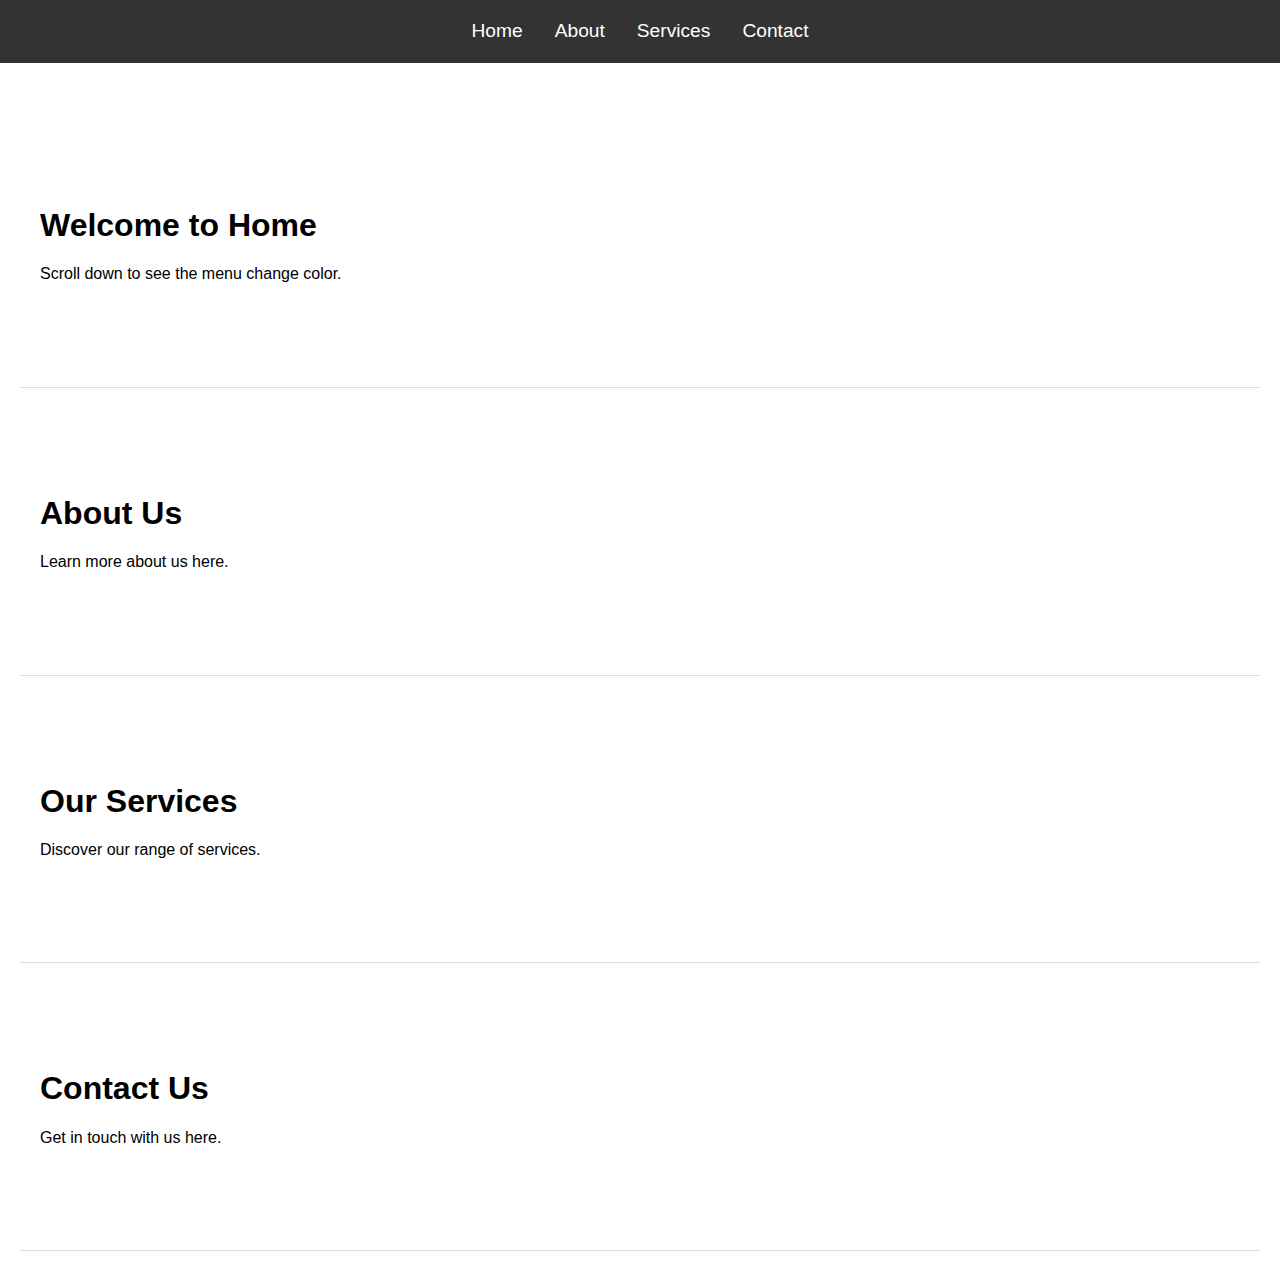
<file: PRODIGY_WD_01/index.html>
<!DOCTYPE html>
<html lang="en">
<head>
    <meta charset="UTF-8">
    <meta name="viewport" content="width=device-width, initial-scale=1.0">
    <title>Interactive Navigation Menu</title>
    <link rel="stylesheet" href="styles.css">
</head>
<body>
    <nav class="navbar">
        <ul class="nav-links">
            <li><a href="#home">Home</a></li>
            <li><a href="#about">About</a></li>
            <li><a href="#services">Services</a></li>
            <li><a href="#contact">Contact</a></li>
        </ul>
    </nav>
    <div class="content">
        <section id="home">
            <h1>Welcome to Home</h1>
            <p>Scroll down to see the menu change color.</p>
        </section>
        <section id="about">
            <h1>About Us</h1>
            <p>Learn more about us here.</p>
        </section>
        <section id="services">
            <h1>Our Services</h1>
            <p>Discover our range of services.</p>
        </section>
        <section id="contact">
            <h1>Contact Us</h1>
            <p>Get in touch with us here.</p>
        </section>
    </div>
    <script src="script.js"></script>
</body>
</html>
</file>
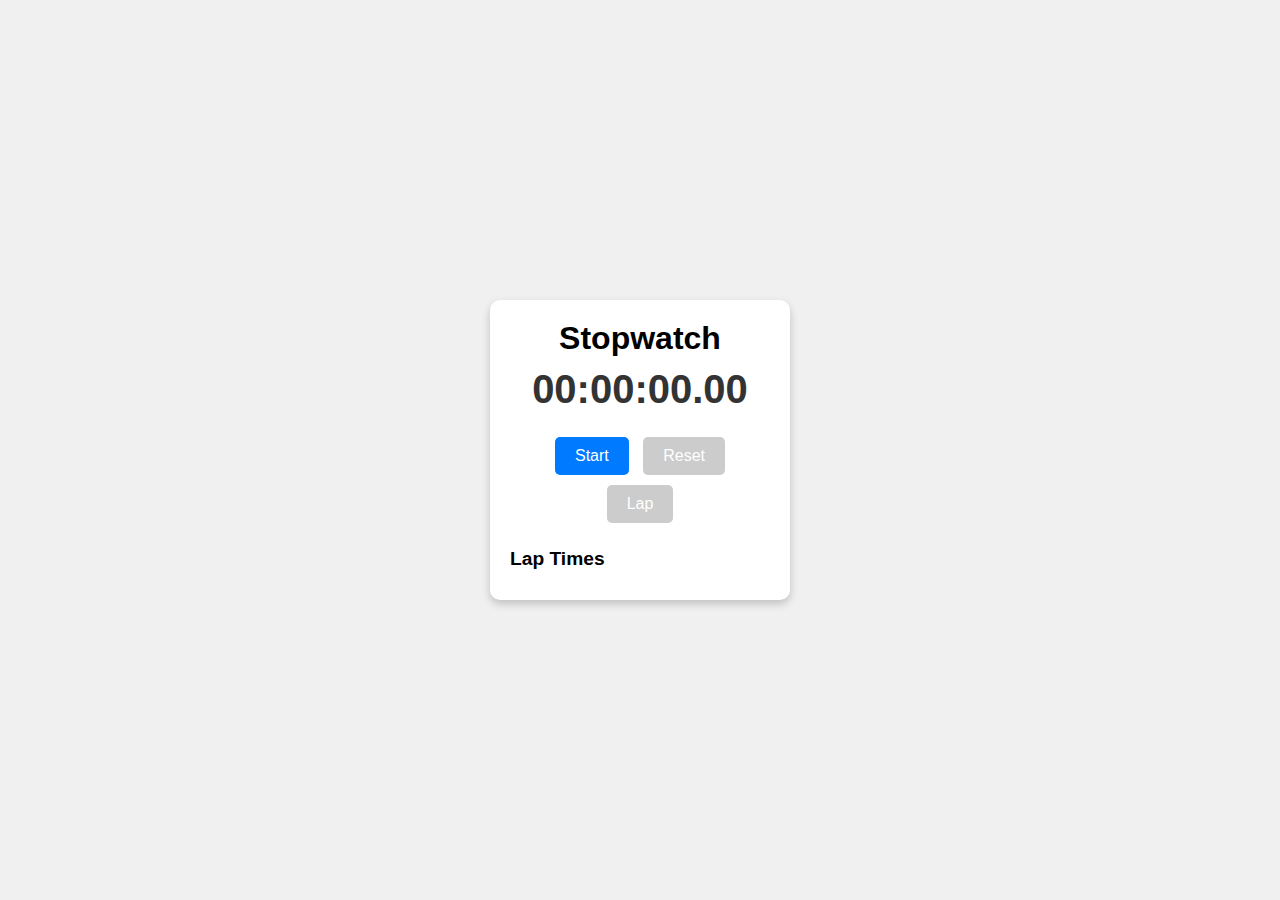
<file: PRODIGY_WD_02/index.html>
<!DOCTYPE html>
<html lang="en">
<head>
    <meta charset="UTF-8">
    <meta name="viewport" content="width=device-width, initial-scale=1.0">
    <title>Stopwatch</title>
    <link rel="stylesheet" href="styles.css">
</head>
<body>
    <div class="stopwatch">
        <h1>Stopwatch</h1>
        <div class="time-display">00:00:00.00</div>
        <div class="controls">
            <button id="start-pause-btn">Start</button>
            <button id="reset-btn" disabled>Reset</button>
            <button id="lap-btn" disabled>Lap</button>
        </div>
        <div class="laps">
            <h2>Lap Times</h2>
            <ul id="lap-list"></ul>
        </div>
    </div>
    <script src="script.js"></script>
</body>
</html>
</file>
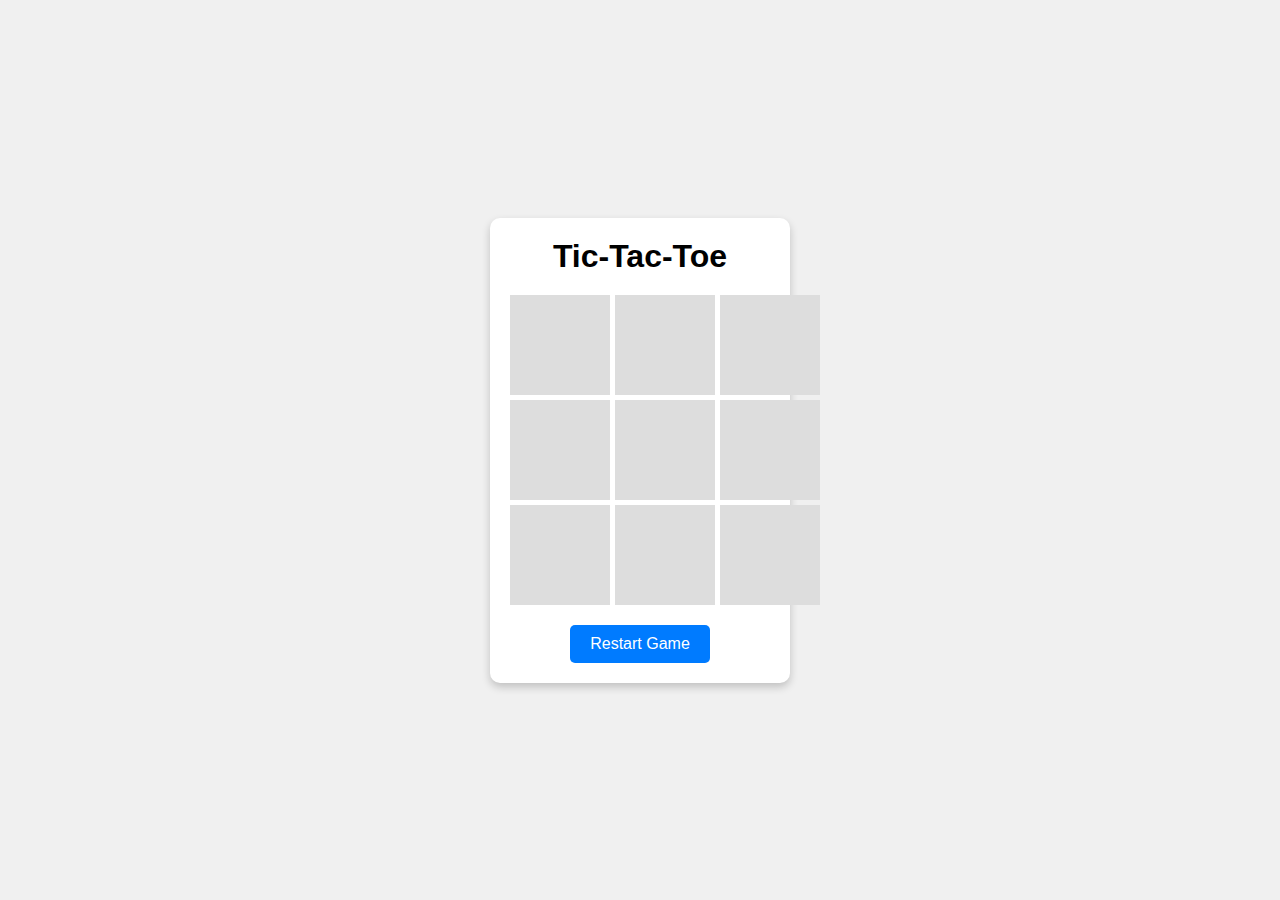
<file: PRODIGY_WD_03/index.html>
<!DOCTYPE html>
<html lang="en">
<head>
    <meta charset="UTF-8">
    <meta name="viewport" content="width=device-width, initial-scale=1.0">
    <title>Tic-Tac-Toe</title>
    <link rel="stylesheet" href="styles.css">
</head>
<body>
    <div class="tic-tac-toe">
        <h1>Tic-Tac-Toe</h1>
        <div class="game-board">
            <!-- 9 cells for the board -->
            <div class="cell" data-cell></div>
            <div class="cell" data-cell></div>
            <div class="cell" data-cell></div>
            <div class="cell" data-cell></div>
            <div class="cell" data-cell></div>
            <div class="cell" data-cell></div>
            <div class="cell" data-cell></div>
            <div class="cell" data-cell></div>
            <div class="cell" data-cell></div>
        </div>
        <div class="game-info">
            <h2 class="winner-message"></h2>
            <button id="restart-btn">Restart Game</button>
        </div>
    </div>
    <script src="script.js"></script>
</body>
</html>
</file>
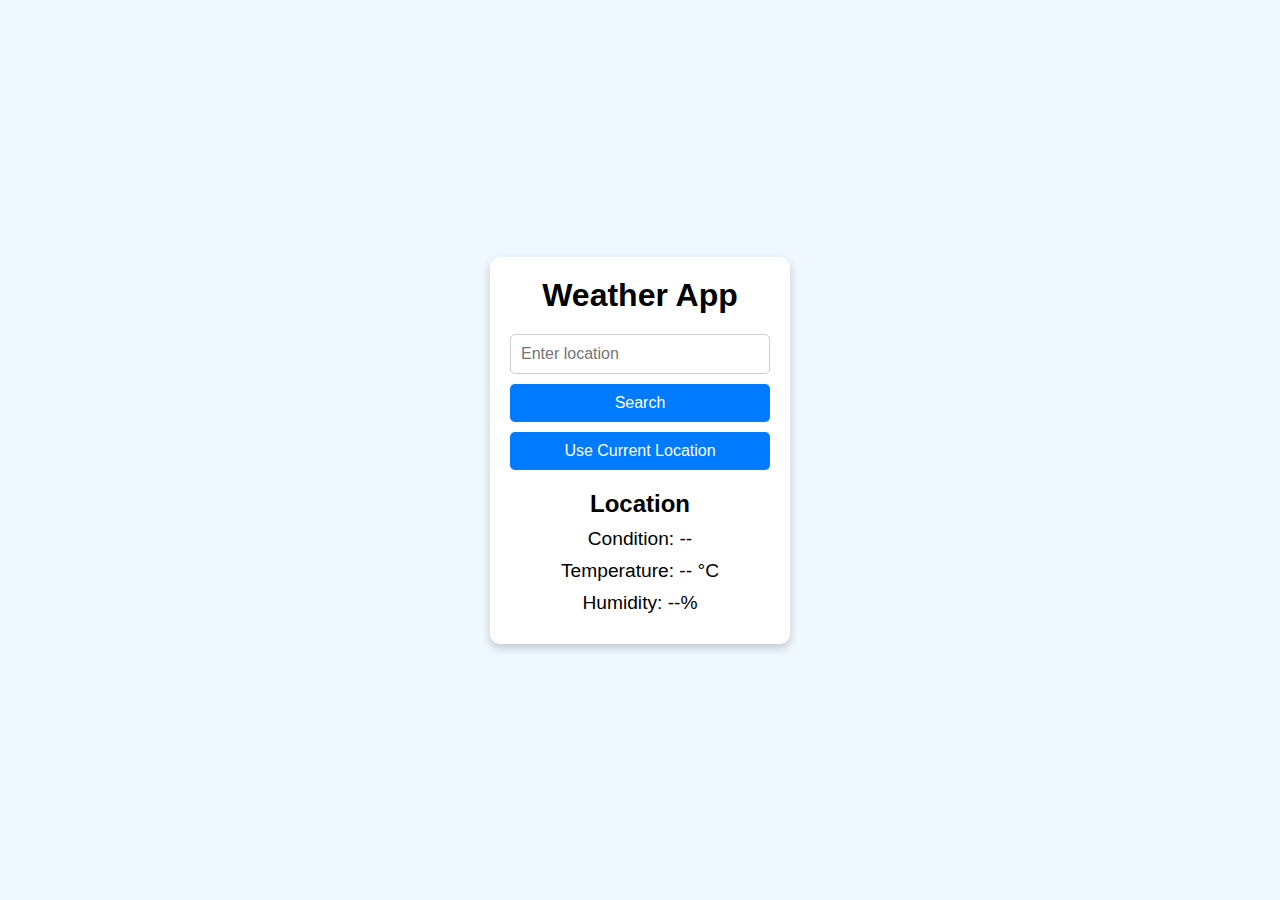
<file: PRODIGY_WD_05/index.html>
<!DOCTYPE html>
<html lang="en">
<head>
    <meta charset="UTF-8">
    <meta name="viewport" content="width=device-width, initial-scale=1.0">
    <title>Weather App</title>
    <link rel="stylesheet" href="styles.css">
</head>
<body>
    <div class="weather-app">
        <h1>Weather App</h1>
        <div class="search-container">
            <input type="text" id="location-input" placeholder="Enter location" />
            <button id="search-btn">Search</button>
            <button id="current-location-btn">Use Current Location</button>
        </div>
        <div class="weather-display">
            <h2 id="location-name">Location</h2>
            <p id="weather-condition">Condition: --</p>
            <p id="temperature">Temperature: -- °C</p>
            <p id="humidity">Humidity: --%</p>
        </div>
    </div>
    <script src="script.js"></script>
</body>
</html>
</file>
<file: PRODIGY_WD_01/styles.css>
/* Reset */
* {
    margin: 0;
    padding: 0;
    box-sizing: border-box;
}

/* Body Style */
body {
    font-family: Arial, sans-serif;
    line-height: 1.6;
}

/* Navbar Style */
.navbar {
    position: fixed;
    top: 0;
    left: 0;
    width: 100%;
    background: #333;
    color: #fff;
    padding: 1rem 0;
    z-index: 1000;
    transition: background 0.3s ease;
}

.navbar.scrolled {
    background: #555;
}

.nav-links {
    list-style: none;
    display: flex;
    justify-content: center;
    gap: 2rem;
}

.nav-links a {
    color: #fff;
    text-decoration: none;
    font-size: 1.2rem;
    transition: color 0.3s ease, font-weight 0.3s ease;
}

.nav-links a:hover {
    color: #00bcd4;
    font-weight: bold;
}

/* Content Style */
.content {
    margin-top: 80px;
    padding: 20px;
}

section {
    padding: 100px 20px;
    border-bottom: 1px solid #ddd;
}

section h1 {
    margin-bottom: 10px;
}
</file>
<file: PRODIGY_WD_02/styles.css>
/* General Reset */
* {
    margin: 0;
    padding: 0;
    box-sizing: border-box;
}

body {
    font-family: Arial, sans-serif;
    display: flex;
    justify-content: center;
    align-items: center;
    height: 100vh;
    background-color: #f0f0f0;
}

.stopwatch {
    background: #fff;
    padding: 20px;
    border-radius: 10px;
    box-shadow: 0 4px 8px rgba(0, 0, 0, 0.2);
    text-align: center;
    width: 300px;
}

h1 {
    font-size: 2rem;
    margin-bottom: 10px;
}

.time-display {
    font-size: 2.5rem;
    margin-bottom: 20px;
    color: #333;
    font-weight: bold;
}

.controls button {
    background-color: #007bff;
    color: #fff;
    border: none;
    padding: 10px 20px;
    margin: 5px;
    border-radius: 5px;
    cursor: pointer;
    font-size: 1rem;
    transition: background 0.3s;
}

.controls button:disabled {
    background-color: #ccc;
    cursor: not-allowed;
}

.controls button:hover:not(:disabled) {
    background-color: #0056b3;
}

.laps {
    margin-top: 20px;
    text-align: left;
}

.laps h2 {
    font-size: 1.2rem;
    margin-bottom: 10px;
}

#lap-list {
    list-style: none;
    padding: 0;
}

#lap-list li {
    font-size: 1rem;
    padding: 5px 0;
    border-bottom: 1px solid #ccc;
}
</file>
<file: PRODIGY_WD_03/styles.css>
/* General Reset */
* {
    margin: 0;
    padding: 0;
    box-sizing: border-box;
}

body {
    font-family: Arial, sans-serif;
    display: flex;
    justify-content: center;
    align-items: center;
    height: 100vh;
    background-color: #f0f0f0;
}

/* Tic-Tac-Toe Container */
.tic-tac-toe {
    text-align: center;
    background: #fff;
    padding: 20px;
    border-radius: 10px;
    box-shadow: 0 4px 8px rgba(0, 0, 0, 0.2);
    width: 300px;
}

h1 {
    font-size: 2rem;
    margin-bottom: 20px;
}

.game-board {
    display: grid;
    grid-template-columns: repeat(3, 100px);
    grid-template-rows: repeat(3, 100px);
    gap: 5px;
    margin-bottom: 20px;
}

.cell {
    width: 100px;
    height: 100px;
    background-color: #ddd;
    display: flex;
    justify-content: center;
    align-items: center;
    font-size: 2.5rem;
    font-weight: bold;
    cursor: pointer;
    transition: background 0.3s ease;
}

.cell:hover {
    background-color: #bbb;
}

.cell.taken {
    pointer-events: none;
}

.winner-message {
    font-size: 1.5rem;
    color: #007bff;
    margin-bottom: 10px;
}

button {
    background-color: #007bff;
    color: #fff;
    border: none;
    padding: 10px 20px;
    border-radius: 5px;
    cursor: pointer;
    font-size: 1rem;
    transition: background 0.3s;
}

button:hover {
    background-color: #0056b3;
}
</file>
<file: PRODIGY_WD_05/styles.css>
/* General Reset */
* {
    margin: 0;
    padding: 0;
    box-sizing: border-box;
}

body {
    font-family: Arial, sans-serif;
    display: flex;
    justify-content: center;
    align-items: center;
    height: 100vh;
    background-color: #f0f8ff;
}

/* Weather App Container */
.weather-app {
    text-align: center;
    background: #fff;
    padding: 20px;
    border-radius: 10px;
    box-shadow: 0 4px 8px rgba(0, 0, 0, 0.2);
    width: 300px;
}

h1 {
    font-size: 2rem;
    margin-bottom: 20px;
}

.search-container {
    display: flex;
    flex-direction: column;
    gap: 10px;
    margin-bottom: 20px;
}

input {
    padding: 10px;
    border: 1px solid #ccc;
    border-radius: 5px;
    font-size: 1rem;
}

button {
    padding: 10px;
    background-color: #007bff;
    color: white;
    border: none;
    border-radius: 5px;
    font-size: 1rem;
    cursor: pointer;
    transition: background 0.3s;
}

button:hover {
    background-color: #0056b3;
}

.weather-display p {
    font-size: 1.2rem;
    margin: 10px 0;
}

.weather-display h2 {
    font-size: 1.5rem;
    margin-bottom: 10px;
}
</file>
